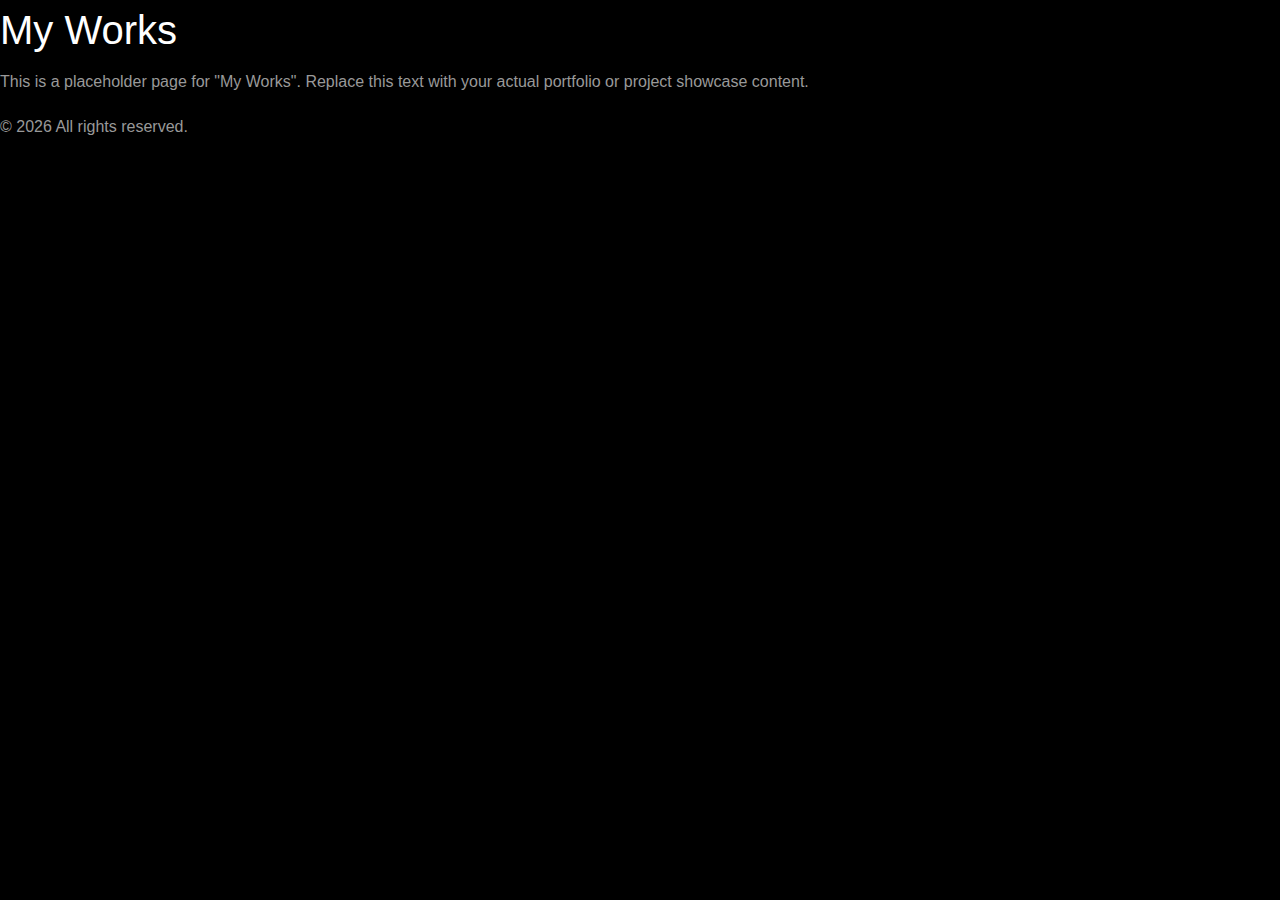
<file: my-works.html>
<!DOCTYPE html>
<html lang="en">

<head>
    <meta charset="UTF-8">
    <title>My Works</title>
    <meta name="viewport" content="width=device-width, initial-scale=1.0">
    <link rel="stylesheet" href="css/style.css">
</head>

<body>
    <header>
        <h1>My Works</h1>
    </header>
    <main>
        <p>This is a placeholder page for "My Works". Replace this text with your actual portfolio or project showcase
            content.</p>
    </main>
    <footer>
        <p>&copy;
            <script>document.write(new Date().getFullYear());</script> All rights reserved.
        </p>
    </footer>
</body>

</html>
</file>
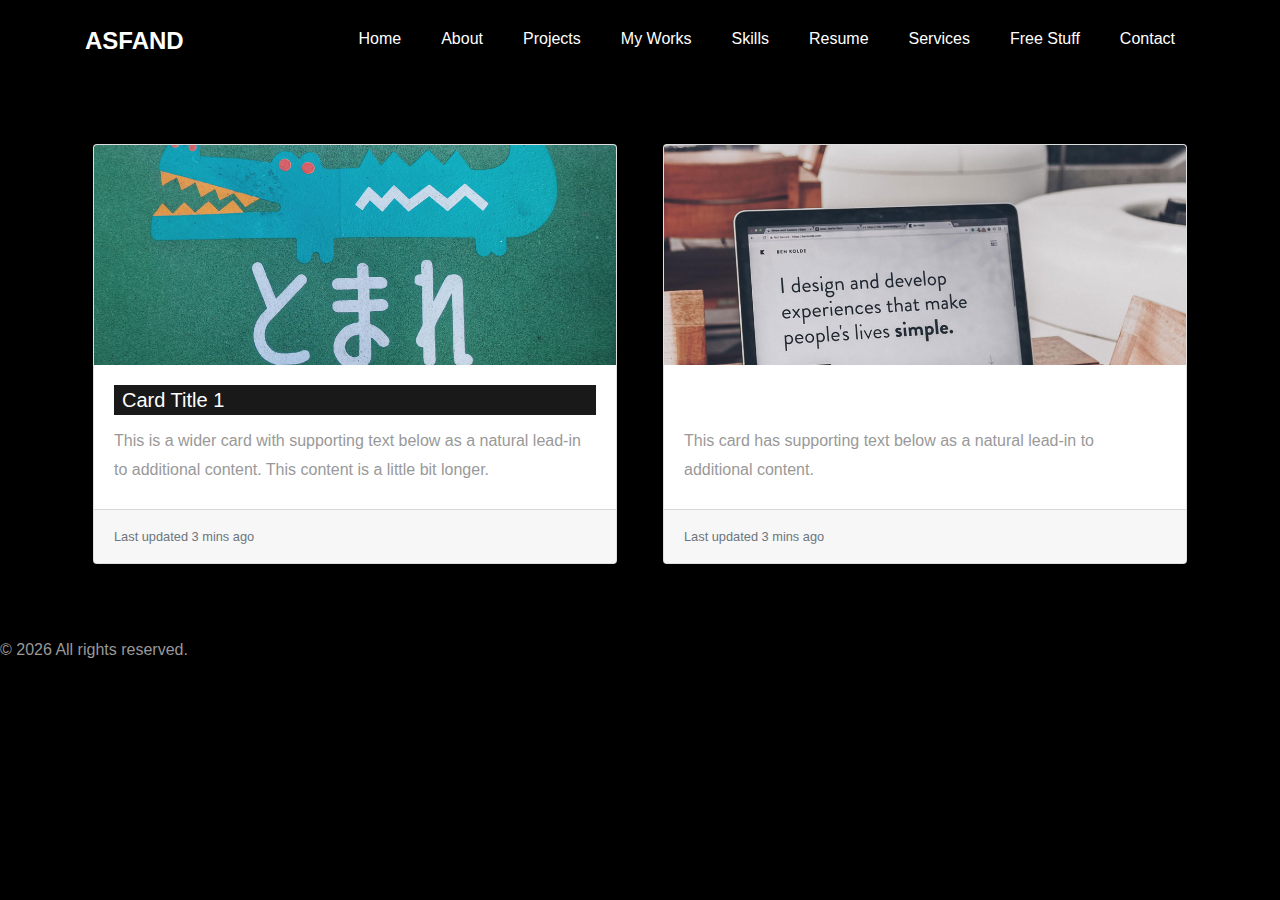
<file: pages/my-works.html>
<!DOCTYPE html>
<html lang="en">

<head>
    <meta charset="UTF-8">
    <title>My Works</title>
    <meta name="viewport" content="width=device-width, initial-scale=1.0">
    <link rel="stylesheet" href="../css/style.css">
    <style>
        .equal-card {
            display: flex;
            flex-direction: column;
            height: 100%;
            min-height: 420px;
        }

        .equal-card .card-img-top {
            height: 220px;
            object-fit: cover;
        }

        @media (max-width: 767.98px) {
            .equal-card {
                min-height: 320px;
            }

            .equal-card .card-img-top {
                height: 160px;
            }
        }
    </style>
</head>

<body>
    <nav class="navbar navbar-expand-lg navbar-dark ftco_navbar ftco-navbar-light site-navbar-target" id="ftco-navbar">
        <div class="container">
            <a class="navbar-brand" href="../index.html">Asfand</a>
            <button class="navbar-toggler js-fh5co-nav-toggle fh5co-nav-toggle" type="button" data-toggle="collapse"
                data-target="#ftco-nav" aria-controls="ftco-nav" aria-expanded="false" aria-label="Toggle navigation">
                <span class="oi oi-menu"></span> Menu
            </button>
            <div class="collapse navbar-collapse" id="ftco-nav">
                <ul class="navbar-nav nav ml-auto">
                    <li class="nav-item"><a href="../index.html#home-section" class="nav-link"><span>Home</span></a>
                    </li>
                    <li class="nav-item"><a href="../index.html#about-section" class="nav-link"><span>About</span></a>
                    </li>
                    <li class="nav-item"><a href="../index.html#projects-section"
                            class="nav-link"><span>Projects</span></a></li>
                    <li class="nav-item"><a href="my-works.html" class="nav-link"><span>My Works</span></a></li>
                    <li class="nav-item"><a href="../index.html#skills-section" class="nav-link"><span>Skills</span></a>
                    </li>
                    <li class="nav-item"><a href="../index.html#resume-section" class="nav-link"><span>Resume</span></a>
                    </li>
                    <li class="nav-item"><a href="../index.html#services-section"
                            class="nav-link"><span>Services</span></a></li>
                    <li class="nav-item"><a href="https://www.google.com" class="nav-link" target="_blank"><span>Free
                                Stuff</span></a></li>
                    <li class="nav-item"><a href="../index.html#contact-section"
                            class="nav-link"><span>Contact</span></a></li>
                </ul>
            </div>
        </div>
    </nav>
    <div class="container pt-5 my-5">
        <div class="row pt-5">
            <div class="col-md-6 mb-4">
                <div class="card equal-card mx-2" style="height: 100%;">
                    <img class="card-img-top" src="../images/project-1.jpg" alt="Card image cap"
                        style="height:220px; object-fit:cover;">
                    <div class="card-body d-flex flex-column">
                        <h5 class="card-title date bg-dark pl-2"><span>Card Title 1</span></h5>
                        <p class="card-text">This is a wider card with supporting text below as a natural lead-in to
                            additional content. This content is a little bit longer.</p>
                    </div>
                    <div class="card-footer">
                        <small class="text-muted">Last updated 3 mins ago</small>
                    </div>
                </div>
            </div>
            <div class="col-md-6 mb-4">
                <div class="card equal-card mx-2" style="height: 100%;">
                    <img class="card-img-top" src="../images/project-2.jpg" alt="Card image cap"
                        style="height:220px; object-fit:cover;">
                    <div class="card-body d-flex flex-column">
                        <h5 class="card-title">Card title 2</h5>
                        <p class="card-text">This card has supporting text below as a natural lead-in to additional
                            content.</p>
                    </div>
                    <div class="card-footer">
                        <small class="text-muted">Last updated 3 mins ago</small>
                    </div>
                </div>
            </div>
        </div>
    </div>
    <footer>
        <p>&copy;
            <script>document.write(new Date().getFullYear());</script> All rights reserved.
        </p>
    </footer>
</body>

</html>
</file>
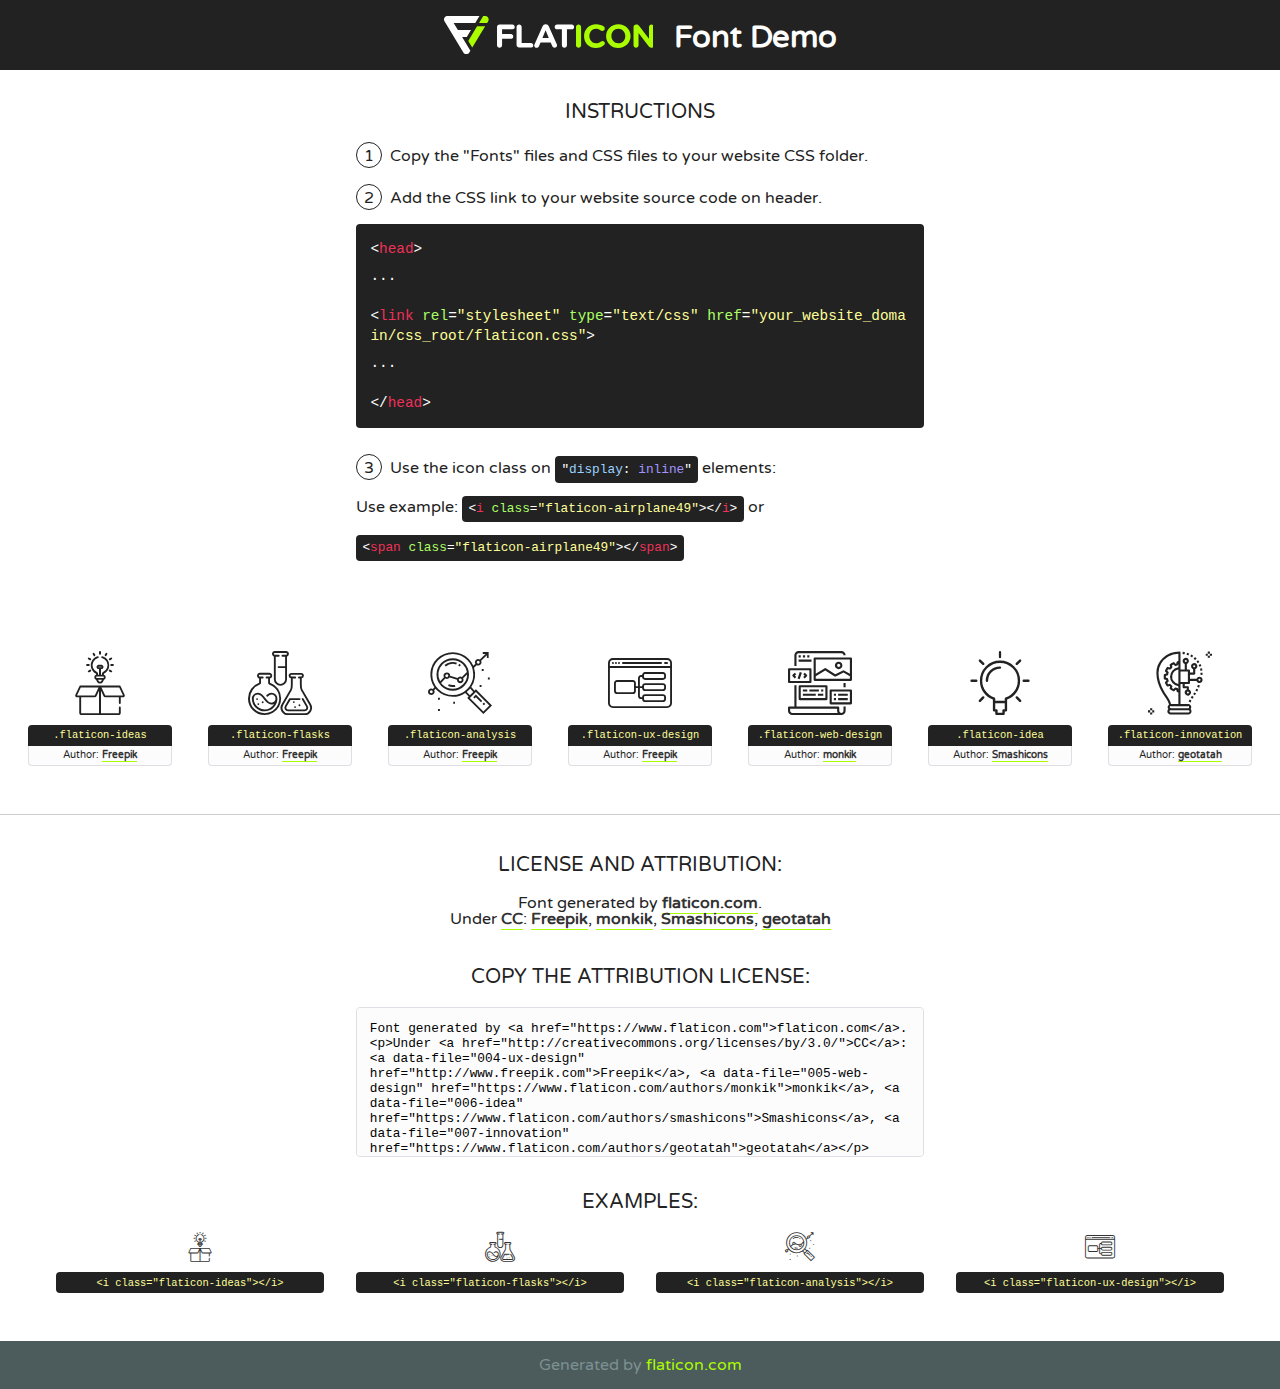
<file: fonts/flaticon/font/flaticon.html>
<!DOCTYPE html>
<!--
  Flaticon icon font: Flaticon
  Creation date: 20/03/2019 02:18
-->
<html>
<!DOCTYPE html>
<html>

<head>
    <title>Flaticon WebFont</title>
    <link href="http://fonts.googleapis.com/css?family=Varela+Round" rel="stylesheet" type="text/css" />
    <link rel="stylesheet" type="text/css" href="flaticon.css">
    <meta charset="UTF-8">
    <style>
    html, body, div, span, applet, object, iframe,
    h1, h2, h3, h4, h5, h6, p, blockquote, pre,
    a, abbr, acronym, address, big, cite, code,
    del, dfn, em, img, ins, kbd, q, s, samp,
    small, strike, strong, sub, sup, tt, var,
    b, u, i, center,
    dl, dt, dd, ol, ul, li,
    fieldset, form, label, legend,
    table, caption, tbody, tfoot, thead, tr, th, td,
    article, aside, canvas, details, embed, 
    figure, figcaption, footer, header, hgroup, 
    menu, nav, output, ruby, section, summary,
    time, mark, audio, video {
        margin: 0;
        padding: 0;
        border: 0;
        font-size: 100%;
        font: inherit;
        vertical-align: baseline;
    }
    /* HTML5 display-role reset for older browsers */
    article, aside, details, figcaption, figure, 
    footer, header, hgroup, menu, nav, section {
        display: block;
    }
    body {
        line-height: 1;
    }
    ol, ul {
        list-style: none;
    }
    blockquote, q {
        quotes: none;
    }
    blockquote:before, blockquote:after,
    q:before, q:after {
        content: '';
        content: none;
    }
    table {
        border-collapse: collapse;
        border-spacing: 0;
    }
    body {
        font-family: 'Varela Round', Helvetica, Arial, sans-serif;
        font-size: 16px;
        color: #222;
    }
    a {
        color: #333;
        border-bottom: 1px solid #a9fd00;
        font-weight: bold;
        text-decoration: none;
    }
    * {
        -moz-box-sizing: border-box;
        -webkit-box-sizing: border-box;
        box-sizing: border-box;
        margin: 0;
        padding: 0;
    }
    [class^="flaticon-"]:before, [class*=" flaticon-"]:before, [class^="flaticon-"]:after, [class*=" flaticon-"]:after {
        font-family: Flaticon;
        font-size: 30px;
        font-style: normal;
        margin-left: 20px;
        color: #333;
    }
    .wrapper {
        max-width: 600px;
        margin: auto;
        padding: 0 1em;
    }
    .title {
        font-size: 1.25em;
        text-align: center;
        margin-bottom: 1em;
        text-transform: uppercase;
    }
    header {
        text-align: center;
        background-color: #222;
        color: #fff;
        padding: 1em;
    }
    header .logo {
        width: 210px;
        height: 38px;
        display: inline-block;
        vertical-align: middle;
        margin-right: 1em;
        border: none;
    }
    header strong {
        font-size: 1.95em;
        font-weight: bold;
        vertical-align: middle;
        margin-top: 5px;
        display: inline-block;
    }
    .demo {
        margin: 2em auto;
        line-height: 1.25em;
    }
    .demo ul li {
        margin-bottom: 1em;
    }
    .demo ul li .num {
        color: #222;
        border-radius: 20px;
        display: inline-block;
        width: 26px;
        padding: 3px;
        height: 26px;
        text-align: center;
        margin-right: 0.5em;
        border: 1px solid #222;
    }
    .demo ul li code {
        background-color: #222;
        border-radius: 4px;
        padding: 0.25em 0.5em;
        display: inline-block;
        color: #fff;
        font-family: Consolas,Monaco,Lucida Console,Liberation Mono,DejaVu Sans Mono,Bitstream Vera Sans Mono,Courier New, monospace;
        font-weight: lighter;
        margin-top: 1em;
        font-size: 0.8em;
        word-break: break-all;
    }
    .demo ul li code.big {
        padding: 1em;
        font-size: 0.9em;
    }
    .demo ul li code .red {
        color: #EF3159;
    }
    .demo ul li code .green {
        color: #ACFF65;
    }
    .demo ul li code .yellow {
        color: #FFFF99;
    }
    .demo ul li code .blue {
        color: #99D3FF;
    }
    .demo ul li code .purple {
        color: #A295FF;
    }
    .demo ul li code .dots {
        margin-top: 0.5em;
        display: block;
    }
    #glyphs {
        border-bottom: 1px solid #ccc;
        padding: 2em 0;
        text-align: center;
    }
    .glyph {
        display: inline-block;
        width: 9em;
        margin: 1em;
        text-align: center;
        vertical-align: top;
        background: #FFF;
    }
    .glyph .glyph-icon {
        padding: 10px;
        display: block;
        font-family:"Flaticon";
        font-size: 64px;
        line-height: 1;
    }
    .glyph .glyph-icon:before {
        font-size: 64px;
        color: #222;
        margin-left: 0;
    }
    .class-name {
        font-size: 0.65em;
        background-color: #222;
        color: #fff;
        border-radius: 4px 4px 0 0;
        padding: 0.5em;
        color: #FFFF99;
        font-family: Consolas,Monaco,Lucida Console,Liberation Mono,DejaVu Sans Mono,Bitstream Vera Sans Mono,Courier New, monospace;
    }
    .author-name {
        font-size: 0.6em;
        background-color: #fcfcfd;
        border: 1px solid #DEDEE4;
        border-top: 0;
        border-radius: 0 0 4px 4px;
        padding: 0.5em;
    }
    .class-name:last-child {
        font-size: 10px;
        color:#888;
    }
    .class-name:last-child a {
        font-size: 10px;
        color:#555;
    }
    .class-name:last-child a:hover {
        color:#a9fd00;
    }
    .glyph > input {
        display: block;
        width: 100px;
        margin: 5px auto;
        text-align: center;
        font-size: 12px;
        cursor: text;
    }
    .glyph > input.icon-input {
        font-family:"Flaticon";
        font-size: 16px;
        margin-bottom: 10px;
    }
    .attribution .title {
        margin-top: 2em;
    }
    .attribution textarea {
        background-color: #fcfcfd;
        padding: 1em;
        border: none;
        box-shadow: none;
        border: 1px solid #DEDEE4;
        border-radius: 4px;
        resize: none;
        width: 100%;
        height: 150px;
        font-size: 0.8em;
        font-family: Consolas,Monaco,Lucida Console,Liberation Mono,DejaVu Sans Mono,Bitstream Vera Sans Mono,Courier New, monospace;
        -webkit-appearance: none;
    }
    .iconsuse {
        margin: 2em auto;
        text-align: center;
        max-width: 1200px;
    }
    .iconsuse:after {
        content: '';
        display: table;
        clear: both;
    }
    .iconsuse .image {
        float: left;
        width: 25%;
        padding: 0 1em;
    }
    .iconsuse .image p {
        margin-bottom: 1em;
    }
    .iconsuse .image span {
        display: block;
        font-size: 0.65em;
        background-color: #222;
        color: #fff;
        border-radius: 4px;
        padding: 0.5em;
        color: #FFFF99;
        margin-top: 1em;
        font-family: Consolas,Monaco,Lucida Console,Liberation Mono,DejaVu Sans Mono,Bitstream Vera Sans Mono,Courier New, monospace;
    }
    #footer {
        text-align: center;
        background-color: #4C5B5C;
        color: #7c9192;
        padding: 1em;
    }
    #footer a {
        border: none;
        color: #a9fd00;
        font-weight: normal;
    }
    @media (max-width: 960px) {
        .iconsuse .image {
            width: 50%;
        }
    }
    @media (max-width: 560px) {
        .iconsuse .image {
            width: 100%;
        }
    }
    </style>
</head>

<body class="characters-off">

    <header>
        <a href="https://www.flaticon.com" target="_blank" class="logo">
            <svg version="1.1" xmlns="http://www.w3.org/2000/svg" xmlns:xlink="http://www.w3.org/1999/xlink" xmlns:a="http://ns.adobe.com/AdobeSVGViewerExtensions/3.0/" viewBox="0 0 560.875 102.036" enable-background="new 0 0 560.875 102.036" xml:space="preserve">
                <defs>
                </defs>
                <g>
                    <g class="letters">
                        <path fill="#ffffff" d="M141.596,29.675c0-3.777,2.985-6.767,6.764-6.767h34.438c3.426,0,6.15,2.728,6.15,6.15
                        c0,3.43-2.724,6.149-6.15,6.149h-27.674v13.091h23.719c3.429,0,6.151,2.724,6.151,6.15c0,3.43-2.723,6.149-6.151,6.149h-23.719
                        v17.574c0,3.773-2.986,6.761-6.764,6.761c-3.779,0-6.764-2.989-6.764-6.761V29.675z"></path>
                        <path fill="#ffffff" d="M193.844,29.149c0-3.781,2.985-6.767,6.764-6.767c3.776,0,6.763,2.985,6.763,6.767v42.957h25.039
                        c3.426,0,6.149,2.726,6.149,6.153c0,3.425-2.723,6.15-6.149,6.15h-31.802c-3.779,0-6.764-2.986-6.764-6.768V29.149z"></path>
                        <path fill="#ffffff" d="M241.891,75.71l21.438-48.407c1.492-3.341,4.215-5.357,7.906-5.357h0.792
                        c3.686,0,6.323,2.017,7.815,5.357l21.439,48.407c0.436,0.967,0.701,1.845,0.701,2.723c0,3.602-2.809,6.501-6.414,6.501
                        c-3.161,0-5.269-1.845-6.499-4.655l-4.132-9.661h-27.059l-4.301,10.102c-1.144,2.631-3.426,4.214-6.237,4.214
                        c-3.517,0-6.24-2.81-6.24-6.325C241.1,77.64,241.451,76.677,241.891,75.71z M279.932,58.666l-8.521-20.297l-8.526,20.297H279.932
                        z"></path>
                        <path fill="#ffffff" d="M314.864,35.387H301.86c-3.429,0-6.239-2.813-6.239-6.238c0-3.429,2.811-6.24,6.239-6.24h39.533
                        c3.426,0,6.237,2.811,6.237,6.24c0,3.425-2.811,6.238-6.237,6.238h-13.001v42.785c0,3.773-2.99,6.761-6.764,6.761
                        c-3.779,0-6.764-2.989-6.764-6.761V35.387z"></path>
                        <path fill="#A9FD00" d="M352.615,29.149c0-3.781,2.985-6.767,6.767-6.767c3.774,0,6.761,2.985,6.761,6.767v49.024
                        c0,3.773-2.987,6.761-6.761,6.761c-3.781,0-6.767-2.989-6.767-6.761V29.149z"></path>
                        <path fill="#A9FD00" d="M374.132,53.836v-0.179c0-17.481,13.178-31.801,32.065-31.801c9.22,0,15.459,2.458,20.557,6.238
                        c1.402,1.054,2.637,2.985,2.637,5.357c0,3.692-2.985,6.59-6.681,6.59c-1.845,0-3.071-0.702-4.044-1.319
                        c-3.776-2.813-7.729-4.393-12.562-4.393c-10.364,0-17.831,8.611-17.831,19.154v0.173c0,10.542,7.291,19.329,17.831,19.329
                        c5.715,0,9.492-1.756,13.359-4.834c1.049-0.874,2.458-1.491,4.039-1.491c3.429,0,6.325,2.813,6.325,6.236
                        c0,2.106-1.056,3.78-2.282,4.834c-5.539,4.834-12.036,7.733-21.878,7.733C387.572,85.464,374.132,71.493,374.132,53.836z"></path>
                        <path fill="#A9FD00" d="M433.009,53.836v-0.179c0-17.481,13.79-31.801,32.766-31.801c18.981,0,32.592,14.143,32.592,31.628v0.173
                        c0,17.483-13.785,31.807-32.769,31.807C446.625,85.464,433.009,71.32,433.009,53.836z M484.224,53.836v-0.179
                        c0-10.539-7.725-19.326-18.626-19.326c-10.893,0-18.449,8.611-18.449,19.154v0.173c0,10.542,7.73,19.329,18.626,19.329
                        C476.676,72.986,484.224,64.378,484.224,53.836z"></path>
                        <path fill="#A9FD00" d="M506.233,29.321c0-3.774,2.99-6.763,6.767-6.763h1.401c3.252,0,5.183,1.583,7.029,3.953l26.093,34.265
                        V29.059c0-3.692,2.99-6.677,6.681-6.677c3.683,0,6.671,2.985,6.671,6.677v48.934c0,3.78-2.987,6.765-6.764,6.765h-0.436
                        c-3.257,0-5.188-1.581-7.034-3.953l-27.056-35.492v32.944c0,3.687-2.985,6.676-6.678,6.676c-3.683,0-6.673-2.989-6.673-6.676
                        V29.321z"></path>
                    </g>
                    <g class="insignia">
                        <path fill="#ffffff" d="M48.372,56.137h12.517l11.156-18.537H37.186L25.688,18.539h57.825L94.668,0H9.271
                        C5.925,0,2.842,1.801,1.198,4.716c-1.644,2.907-1.593,6.482,0.134,9.343l50.38,83.501c1.678,2.781,4.689,4.476,7.938,4.476
                        c3.246,0,6.257-1.695,7.935-4.476l2.898-4.804L48.372,56.137z"></path>
                        <g class="i">
                            <path fill="#A9FD00" d="M93.575,18.539h0.031v0.004l21.652,0.004l2.705-4.488c1.727-2.861,1.778-6.436,0.133-9.343
                            C116.454,1.801,113.371,0,110.026,0h-5.294L93.575,18.539z"></path>
                            <polygon fill="#A9FD00" points="88.291,27.356 64.725,66.486 75.519,84.404 109.942,27.356"></polygon>
                        </g>
                    </g>
                </g>
            </svg>
        </a>
        <strong>Font Demo</strong>
    </header>


    <section class="demo wrapper">

        <p class="title">Instructions</p>

        <ul>
            <li>
                <span class="num">1</span>Copy the "Fonts" files and CSS files to your website CSS folder.
            </li>
            <li>
                <span class="num">2</span>Add the CSS link to your website source code on header.
                <code class="big">
                    &lt;<span class="red">head</span>&gt;
                    <br/><span class="dots">...</span>
                    <br/>&lt;<span class="red">link</span> <span class="green">rel</span>=<span class="yellow">"stylesheet"</span> <span class="green">type</span>=<span class="yellow">"text/css"</span> <span class="green">href</span>=<span class="yellow">"your_website_domain/css_root/flaticon.css"</span>&gt;
                    <br/><span class="dots">...</span>
                    <br/>&lt;/<span class="red">head</span>&gt;
                </code>
            </li>

            <li>
                <p>
                    <span class="num">3</span>Use the icon class on <code>"<span class="blue">display</span>:<span class="purple"> inline</span>"</code> elements:
                    <br />
                    Use example: <code>&lt;<span class="red">i</span> <span class="green">class</span>=<span class="yellow">&quot;flaticon-airplane49&quot;</span>&gt;&lt;/<span class="red">i</span>&gt;</code> or <code>&lt;<span class="red">span</span> <span class="green">class</span>=<span class="yellow">&quot;flaticon-airplane49&quot;</span>&gt;&lt;/<span class="red">span</span>&gt;</code>
            </li>
        </ul>

    </section>




   <section id="glyphs">          
    
      
        <div class="glyph"><div class="glyph-icon flaticon-ideas"></div>
            <div class="class-name">.flaticon-ideas</div>
            <div class="author-name">Author: <a data-file="001-ideas" href="http://www.freepik.com">Freepik</a> </div> 
        </div>        
        
        <div class="glyph"><div class="glyph-icon flaticon-flasks"></div>
            <div class="class-name">.flaticon-flasks</div>
            <div class="author-name">Author: <a data-file="002-flasks" href="http://www.freepik.com">Freepik</a> </div> 
        </div>        
        
        <div class="glyph"><div class="glyph-icon flaticon-analysis"></div>
            <div class="class-name">.flaticon-analysis</div>
            <div class="author-name">Author: <a data-file="003-analysis" href="http://www.freepik.com">Freepik</a> </div> 
        </div>        
        
        <div class="glyph"><div class="glyph-icon flaticon-ux-design"></div>
            <div class="class-name">.flaticon-ux-design</div>
            <div class="author-name">Author: <a data-file="004-ux-design" href="http://www.freepik.com">Freepik</a> </div> 
        </div>        
        
        <div class="glyph"><div class="glyph-icon flaticon-web-design"></div>
            <div class="class-name">.flaticon-web-design</div>
            <div class="author-name">Author: <a data-file="005-web-design" href="https://www.flaticon.com/authors/monkik">monkik</a> </div> 
        </div>        
        
        <div class="glyph"><div class="glyph-icon flaticon-idea"></div>
            <div class="class-name">.flaticon-idea</div>
            <div class="author-name">Author: <a data-file="006-idea" href="https://www.flaticon.com/authors/smashicons">Smashicons</a> </div> 
        </div>        
        
        <div class="glyph"><div class="glyph-icon flaticon-innovation"></div>
            <div class="class-name">.flaticon-innovation</div>
            <div class="author-name">Author: <a data-file="007-innovation" href="https://www.flaticon.com/authors/geotatah">geotatah</a> </div> 
        </div>        
        

    </section>



    <section class="attribution wrapper"   style="text-align:center;">

      <div class="title">License and attribution:</div><div class="attrDiv">Font generated by <a href="https://www.flaticon.com">flaticon.com</a>. <div><p>Under <a href="http://creativecommons.org/licenses/by/3.0/">CC</a>: <a data-file="004-ux-design" href="http://www.freepik.com">Freepik</a>, <a data-file="005-web-design" href="https://www.flaticon.com/authors/monkik">monkik</a>, <a data-file="006-idea" href="https://www.flaticon.com/authors/smashicons">Smashicons</a>, <a data-file="007-innovation" href="https://www.flaticon.com/authors/geotatah">geotatah</a></p>  </div>
      </div>
      <div class="title">Copy the Attribution License:</div>

    <textarea onclick="this.focus();this.select();">Font generated by &lt;a href=&quot;https://www.flaticon.com&quot;&gt;flaticon.com&lt;/a&gt;. <p>Under <a href="http://creativecommons.org/licenses/by/3.0/">CC</a>: <a data-file="004-ux-design" href="http://www.freepik.com">Freepik</a>, <a data-file="005-web-design" href="https://www.flaticon.com/authors/monkik">monkik</a>, <a data-file="006-idea" href="https://www.flaticon.com/authors/smashicons">Smashicons</a>, <a data-file="007-innovation" href="https://www.flaticon.com/authors/geotatah">geotatah</a></p>  
     </textarea>

    </section>

    <section class="iconsuse">

          <div class="title">Examples:</div>            
             
            <div class="image">
                <p>
                    <i class="glyph-icon flaticon-ideas"></i> 
                    <span>&lt;i class=&quot;flaticon-ideas&quot;&gt;&lt;/i&gt;</span>
                </p>
            </div>
            
            <div class="image">
                <p>
                    <i class="glyph-icon flaticon-flasks"></i> 
                    <span>&lt;i class=&quot;flaticon-flasks&quot;&gt;&lt;/i&gt;</span>
                </p>
            </div>
            
            <div class="image">
                <p>
                    <i class="glyph-icon flaticon-analysis"></i> 
                    <span>&lt;i class=&quot;flaticon-analysis&quot;&gt;&lt;/i&gt;</span>
                </p>
            </div>
            
            <div class="image">
                <p>
                    <i class="glyph-icon flaticon-ux-design"></i> 
                    <span>&lt;i class=&quot;flaticon-ux-design&quot;&gt;&lt;/i&gt;</span>
                </p>
            </div>
                       
        </div>
                            
    </section>

<div id="footer">
    <div>Generated by <a href="https://www.flaticon.com">flaticon.com</a>
    </div>
</div>



</body>
</html>
</file>
<file: fonts/flaticon/font/flaticon.css>
/*
  	Flaticon icon font: Flaticon
  	Creation date: 20/03/2019 02:18
  	*/

@font-face {
  font-family: "Flaticon";
  src: url("./Flaticon.eot");
  src: url("./Flaticon.eot?#iefix") format("embedded-opentype"),
       url("./Flaticon.woff2") format("woff2"),
       url("./Flaticon.woff") format("woff"),
       url("./Flaticon.ttf") format("truetype"),
       url("./Flaticon.svg#Flaticon") format("svg");
  font-weight: normal;
  font-style: normal;
}

@media screen and (-webkit-min-device-pixel-ratio:0) {
  @font-face {
    font-family: "Flaticon";
    src: url("./Flaticon.svg#Flaticon") format("svg");
  }
}

[class^="flaticon-"]:before, [class*=" flaticon-"]:before,
[class^="flaticon-"]:after, [class*=" flaticon-"]:after {   
  font-family: Flaticon;
        font-size: 20px;
font-style: normal;
margin-left: 20px;
}

.flaticon-ideas:before { content: "\f100"; }
.flaticon-flasks:before { content: "\f101"; }
.flaticon-analysis:before { content: "\f102"; }
.flaticon-ux-design:before { content: "\f103"; }
.flaticon-web-design:before { content: "\f104"; }
.flaticon-idea:before { content: "\f105"; }
.flaticon-innovation:before { content: "\f106"; }
</file>
